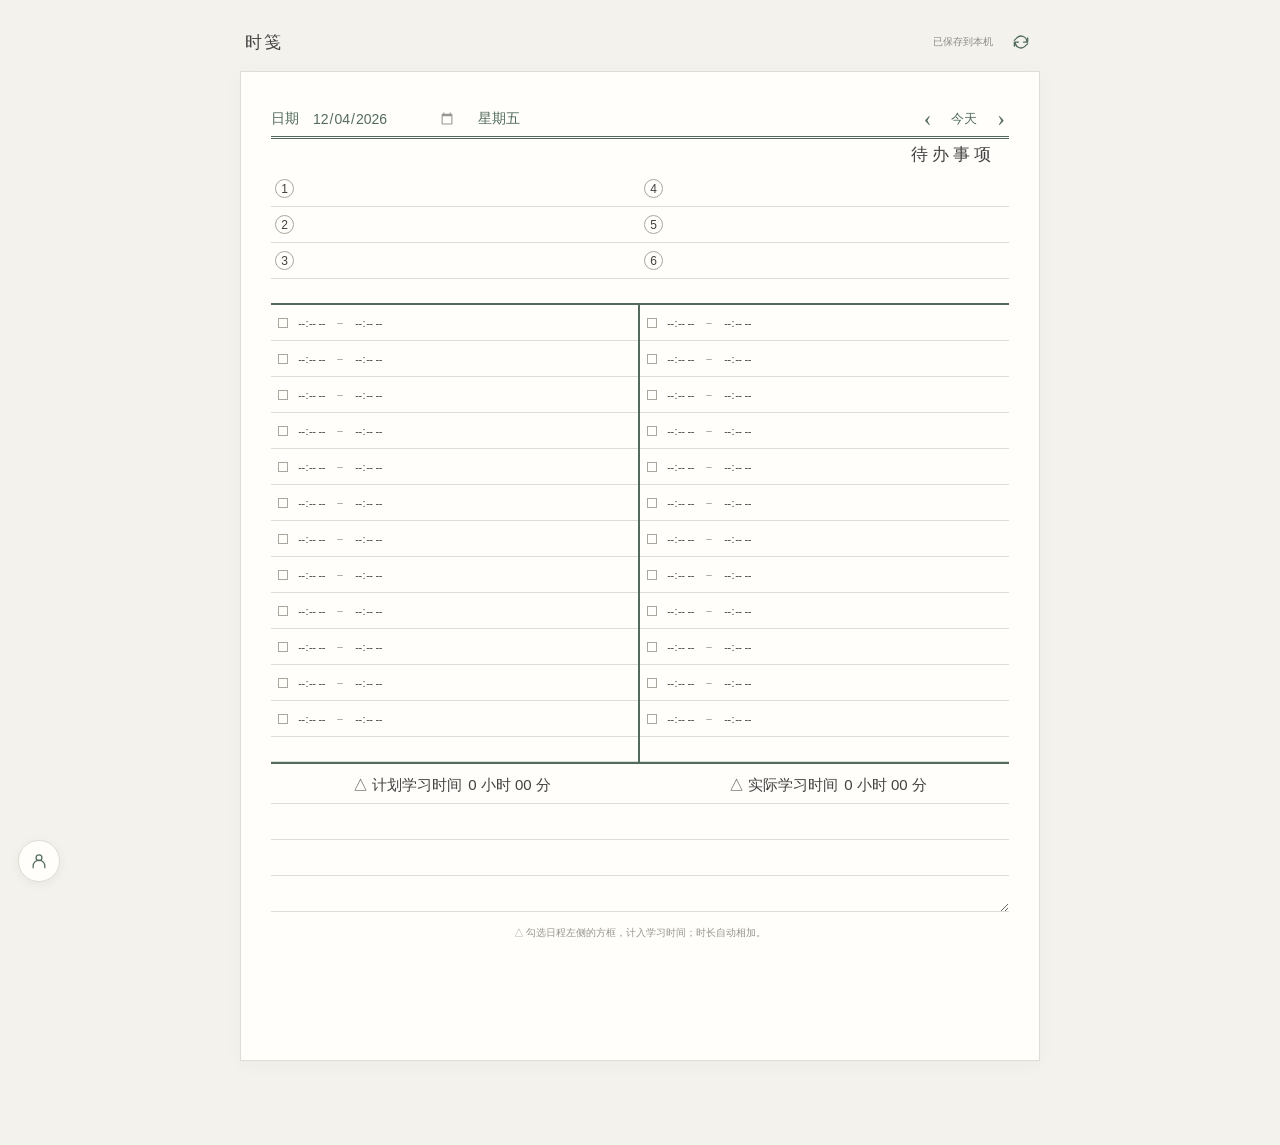
<file: index.html>
<!doctype html><html lang="zh-CN"><head><meta charset="utf-8"><meta name="viewport" content="width=device-width,initial-scale=1"><meta name="theme-color" content="#F3F2ED"><title>时笺</title><link rel="icon" type="image/x-icon" href="icon-original.ico"><link rel="icon" type="image/png" href="icon-solid.png"><link rel="apple-touch-icon" href="icon-solid.png"><link rel="stylesheet" href="style.css"><link rel="stylesheet" href="account.css"><link rel="manifest" href="manifest.webmanifest"></head><body><header class="toolbar"><h1>时笺</h1><span id="status" role="status">已保存到本机</span><button id="refreshApp" type="button" aria-label="刷新为最新版本" title="刷新为最新版本"><svg viewBox="0 0 24 24" aria-hidden="true"><path d="M20 7v5h-5M4 17v-5h5M19 12a7 7 0 0 0-12-5L4 10m16 4-3 3A7 7 0 0 1 5 12"/></svg></button><input type="file" id="file" accept="application/json" hidden></header><main class="notebook"><div class="date-line"><label>日期 <input type="date" id="date" aria-label="日期"></label><span id="weekday"></span><div class="day-turn"><button id="prev" aria-label="前一天">‹</button><button id="today">今天</button><button id="next" aria-label="后一天">›</button></div></div><section class="tasks"><h2>待办事项</h2><div id="tasks" class="task-grid"></div><div class="row-controls" role="group" aria-label="待办事项增删"><button id="addTask" aria-label="增加一个待办事项" title="增加一个事项">＋</button><button id="removeTask" aria-label="删除最后一个待办事项" title="删除最后一个事项">−</button></div></section><div class="schedule"><section class="column"><div class="schedule-body"><div id="plans"></div></div></section><section class="column"><div class="schedule-body"><div id="actuals"></div><div class="row-controls" role="group" aria-label="日程左右同步增删行"><button id="addSchedule" aria-label="日程左右同时增加一行" title="左右同时增加一行">＋</button><button id="removeSchedule" aria-label="日程左右同时删除末行" title="左右同时删除末行">−</button></div></div></section></div><section class="notes"><div class="notes-heading"><div class="notes-totals"><div class="total">△ 计划学习时间 <output id="planned">0 小时 00 分</output></div><div class="total">△ 实际学习时间 <output id="actual">0 小时 00 分</output></div></div></div><textarea id="notes" aria-label="备注" rows="3"></textarea></section><div class="legend">△ 勾选日程左侧的方框，计入学习时间；时长自动相加。</div></main><p id="message" role="status"></p><dialog id="accountDialog" aria-labelledby="accountTitle"><div class="dialog-heading"><h2 id="accountTitle">账号与同步</h2><button type="button" data-close="accountDialog" aria-label="关闭账号窗口">×</button></div><p id="accountState"></p><form id="authForm"><label>邮箱<input id="email" type="email" autocomplete="email" required></label><label>密码<input id="password" type="password" autocomplete="current-password" required></label><div class="auth-actions"><button type="submit">登录</button><button id="signup" type="button">注册</button><button id="forgot" type="button">忘记密码</button></div></form><form id="resetForm" hidden><label>新密码<input id="newPassword" type="password" autocomplete="new-password" minlength="8" required></label><button type="submit">保存新密码</button></form><div id="signedIn" hidden><p id="signedEmail"></p><p>修改后自动同步，无需手动操作。</p><button id="signout" type="button">退出账号</button></div><p id="authMessage" role="status"></p></dialog>
<dialog id="migrationDialog" aria-labelledby="migrationTitle"><div class="dialog-heading"><h2 id="migrationTitle">带上原来的手账</h2><button type="button" data-close="migrationDialog" aria-label="暂不迁移">×</button></div><p>此设备有未登录时留下的记录。加入当前账号后，可在其他设备上查看；同一天的不同内容会请你选择保留版本。</p><button id="migrateGuest" type="button">将本机记录加入此账号</button><button id="skipMigration" type="button">暂不迁移</button></dialog>
<dialog id="conflictDialog" aria-labelledby="conflictTitle"><div class="dialog-heading"><h2 id="conflictTitle">这一天有两个版本</h2><button type="button" data-close="conflictDialog" aria-label="稍后处理">×</button></div><p id="conflictDate"></p><div class="conflict-versions"><section><h3>此设备</h3><pre id="localVersion"></pre></section><section><h3>云端</h3><pre id="cloudVersion"></pre></section></div><p>选择前会在本机备份两个版本。</p><button id="keepLocal" type="button">保留此设备版本</button><button id="keepCloud" type="button">保留云端版本</button><button id="exportConflicts" type="button">导出冲突备份</button></dialog>
<aside class="user-dock" aria-label="用户中心">
<button id="userAvatar" class="avatar" type="button" aria-label="打开用户菜单" aria-expanded="false" aria-controls="userMenu" title="打开用户菜单"><svg viewBox="0 0 24 24" aria-hidden="true"><circle cx="12" cy="8" r="3.5"/><path d="M5 20v-2a7 7 0 0 1 14 0v2"/></svg></button>
<nav id="userMenu" class="user-menu" aria-label="用户菜单" hidden><button id="account" type="button">登录</button><button type="button" data-open="settingsDialog">设置</button><button type="button" data-open="helpDialog">用法说明</button><button type="button" data-open="versionDialog">最新版本</button></nav></aside>
<dialog id="settingsDialog" aria-labelledby="settingsTitle"><div class="dialog-heading"><h2 id="settingsTitle">设置</h2><button type="button" data-close="settingsDialog" aria-label="关闭设置">×</button></div><h3>数据与同步</h3><p>登录后自动同步。未登录的记录仅保存在当前浏览器。离线时先保存到本机，恢复网络后自动重试。</p><h3>手账备份</h3><p>导出当前手账的 JSON 备份，保存在你选择的位置。导入前建议先导出一份备份。</p><button id="export" type="button">导出备份</button><button id="import" type="button">导入备份</button><p>登录后导入会合并记录；同一天的不同内容需要选择版本。未登录时导入会替换当前本机手账。</p></dialog>
<dialog id="helpDialog" class="help-dialog" aria-labelledby="helpTitle"><div class="dialog-heading"><h2 id="helpTitle">时笺 · 用法说明</h2><button type="button" data-close="helpDialog" aria-label="关闭用法说明">×</button></div><p>把事情写清，把时间看见。时笺参考《认知觉醒》中的日程规划方法：先写待办，再安排时间，记录实际执行，最后回看一天。</p>
<h3>一、选好日期</h3><p>点击日期可以查看或填写任意一天。左右箭头切换前一天、后一天；点击“今天”回到当天。每天的待办、日程和笔记分别保存。</p>
<h3>二、写下待办</h3><p>在上方输入今天要做的事，按重要程度安排顺序。序号先从左列往下，再到右列。完成后点击圆形序号，文字中间会划线；再次点击可取消完成。</p><p>鼠标放到待办区域右下角会出现加减号。加号增加一个事项，减号删除最后一个事项；有内容时会先询问确认。手机等触屏设备上会直接显示按钮。</p>
<h3>三、左边计划，右边实际</h3><p>日程左列写预计安排，右列记录实际执行。每行依次填写开始时间、结束时间和活动内容，两列可以独立填写。计划不会自动变成实际完成。</p><p>日程右下角的加减号会同时增加或删除左右两边的一行；删除有内容的末行时会询问确认。时间用 24 小时制，结束时间应晚于开始时间。跨过午夜的安排请按日期拆开记录。</p>
<h3>四、统计学习时间和复盘</h3><p>勾选某行左侧的小方框，表示该行计入学习。左列累加为“计划学习时间”，右列累加为“实际学习时间”；取消勾选就不计入。时间未填完整、结束不晚于开始的行不计入，异常行会提示。重叠时段按每行时长相加，不会自动去重。</p><p>两个统计下方的横线区域可以写笔记、灵感和复盘，例如：今天完成了什么，哪里低估了时间，明天准备怎样调整。</p>
<h3>五、自动保存与跨设备同步</h3><p>输入和勾选会自动保存到本机。点击左下角头像，再点“登录”，使用邮箱和密码注册或登录。注册密码至少 8 个字符，注册成功后可直接登录。手机和电脑登录同一个账号，即可同步同一份手账。</p><p>登录后，输入停顿约 1 秒会自动尝试上传；页面打开期间约每 15 秒检查云端更新，回到页面或恢复网络时也会自动检查。输入时不会用云端内容打断你，离开输入框后再更新显示。无需手动点击同步。</p><p>右上角状态会显示“正在同步”“已同步”或待同步提示。离线或网络失败时记录保留在本机，联网后自动重试。“已保存到本机”不代表已上传，换设备前请确认显示“已同步”。</p><p>首次登录发现本机有未登录的记录时，会询问是否加入当前账号。选择加入才会迁移；暂不加入仍保留本机原记录。退出账号后回到未登录手账，不会把账号内容展示给其他账号。</p>
<h3>六、处理两个版本</h3><p>若两台设备修改同一天的内容，出现不同版本时会显示“待选择版本”。点击该状态，对照此设备和云端内容，选择保留的一份。选择前会在本机备份两个版本，也可导出冲突备份。不同日期的记录分别同步。</p>
<h3>七、备份和找回密码</h3><p>头像菜单的“设置”提供导出、导入备份。建议定期导出，尤其是在清理浏览器数据、更换设备之前。本机记录依赖浏览器存储，请不要随意清除网站数据。</p><p>忘记密码时，在登录窗口填写注册邮箱，点击“忘记密码”，按邮件中的链接进入设置新密码页面；也请检查垃圾邮件。请自行保管密码和邮件链接。</p>
<h3>八、刷新和安装</h3><p>点击右上角刷新符号会检查页面更新并重新载入，不会清除手账或登录信息。请联网使用；未同步内容仍保留在本机。“最新版本”显示当前版本，也可从那里刷新。</p><p>电脑可通过浏览器“安装此应用”，手机可用“添加到主屏幕”。同一浏览器安装的时笺与网页使用相同账号和本机记录。不同浏览器的本机记录相互独立，登录后通过云端同步。</p></dialog>
<dialog id="versionDialog" aria-labelledby="versionTitle"><div class="dialog-heading"><h2 id="versionTitle">最新版本</h2><button type="button" data-close="versionDialog" aria-label="关闭版本信息">×</button></div><p>当前版本：2026.10.31.2</p><p>自动同步、用户菜单、详细用法说明及阅读排版更新。</p><p>点击下方按钮检查更新并载入当前线上版本。</p><button id="versionRefresh" type="button">检查更新并刷新</button></dialog>
<script type="module" src="app.js"></script></body></html>
</file>
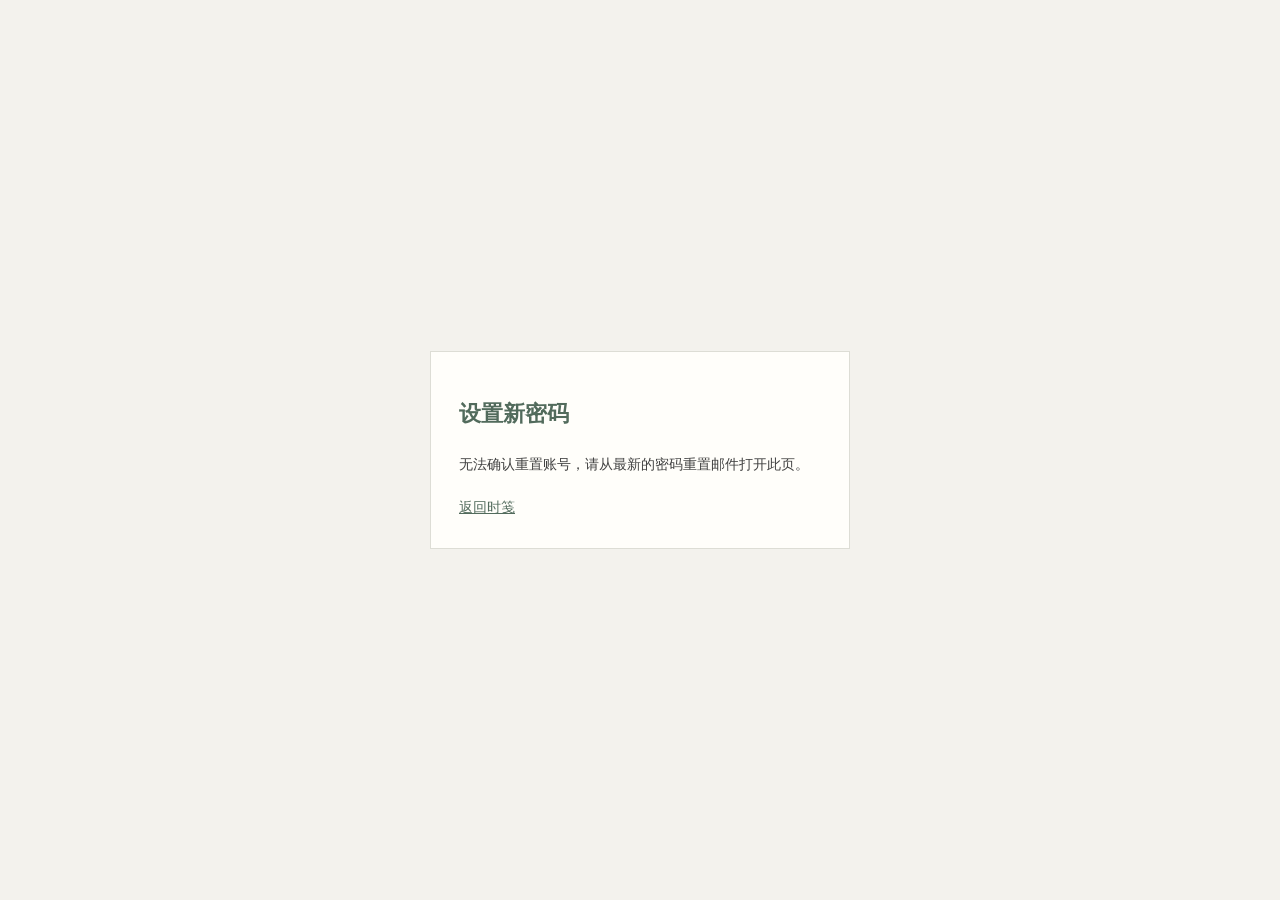
<file: reset-password.html>
<!doctype html>
<html lang="zh-CN">
<head>
  <meta charset="utf-8">
  <meta name="viewport" content="width=device-width,initial-scale=1">
  <meta name="referrer" content="no-referrer">
  <title>设置新密码 · 时笺</title>
  <link rel="icon" href="icon-original.ico">
  <link rel="stylesheet" href="style.css">
  <link rel="stylesheet" href="account.css">
</head>
<body class="reset-page">
  <main class="reset-card">
    <h1>设置新密码</h1>
    <p id="resetStatus" role="status">正在检查重置链接…</p>
    <form id="passwordForm" hidden>
      <label>新密码<input id="newPassword" type="password" autocomplete="new-password" minlength="8" required></label>
      <label>再次输入新密码<input id="repeatPassword" type="password" autocomplete="new-password" minlength="8" required></label>
      <button id="savePassword" type="submit">保存新密码</button>
    </form>
    <a href="./">返回时笺</a>
  </main>
  <script type="module" src="reset-password.mjs"></script>
</body>
</html>
</file>
<file: style.css>
:root{--accent:#526B5C;--line:#DDDDD5;--ink:#414141;--row:36px}*{box-sizing:border-box}body{margin:0;background:#F3F2ED;color:var(--ink);font:15px 'KaiTi','STKaiti','Microsoft YaHei',sans-serif}button,input,textarea{font:inherit;color:inherit}button{cursor:pointer;border:0;background:none}input,textarea{border:0;outline:0;background:transparent;min-width:0;border-radius:0}input:focus,textarea:focus{background:#E8EDE688}button:focus-visible,summary:focus-visible{outline:1px solid var(--accent)}.toolbar{max-width:800px;margin:28px auto 15px;display:flex;align-items:center;gap:20px;padding:0 5px;font-family:'Microsoft YaHei',sans-serif}.toolbar h1{font-size:17px;font-weight:500;margin:0;letter-spacing:2px}.toolbar #status{margin-left:auto;font-size:10px;color:#8B8D83}.toolbar details{position:relative;font-size:11px}.toolbar summary{cursor:pointer;list-style:none}.toolbar details>div{position:absolute;right:0;top:26px;width:110px;background:#FFFEFA;border:1px solid var(--line);z-index:2;padding:6px}.toolbar details button{display:block;font-size:12px;padding:9px;width:100%}.notebook{max-width:800px;margin:0 auto 44px;background:#FFFEFA;min-height:990px;border:1px solid #DDDDD5;box-shadow:0 4px 20px #41414108;padding:30px 30px 22px}.date-line{display:flex;align-items:center;gap:22px;height:37px;border-bottom:3px double var(--accent);color:var(--accent);font-size:14px}.date-line label{display:flex;align-items:center;gap:12px}.date-line input{width:145px;font-size:14px}.day-turn{margin-left:auto;display:flex;align-items:center;gap:12px}.day-turn button{font-size:13px;padding:4px}.day-turn button:first-child,.day-turn button:last-child{font:23px Georgia}.tasks{position:relative;padding-bottom:24px;border-bottom:2px solid var(--accent)}h2{margin:0;font-size:19px;font-weight:400;letter-spacing:4px;text-align:center;height:37px;line-height:37px;color:var(--ink)}.tasks h2{text-align:right;font-size:17px;padding-right:14px;height:32px;line-height:32px}.task-grid{display:grid;grid-template-columns:1fr 1fr;grid-auto-flow:row}.task-entry{display:flex;gap:8px;align-items:center;height:var(--row);border-bottom:1px solid var(--line);padding:0 10px 0 4px}.number{display:inline-flex;align-items:center;justify-content:center;padding:0;border:1px solid #AAA79E;border-radius:50%;width:19px;height:19px;text-align:center;flex-shrink:0;font:12px/1 Arial,sans-serif}.task-entry input[type=text]{width:100%;height:34px;font-size:15px}.task-entry.done input[type=text]{text-decoration:line-through;text-decoration-thickness:1px;color:#92948B}.task-entry.done .number{color:var(--accent);border-color:var(--accent)}.schedule{display:grid;grid-template-columns:1fr 1fr;border-bottom:2px solid var(--accent)}.column:first-child{border-right:2px solid var(--accent)}.column h2{border-bottom:1px solid var(--line)}.schedule-row{display:flex;align-items:center;height:var(--row);border-bottom:1px solid var(--line);gap:3px;padding:0 7px}.study{appearance:none;border:1px solid #AAA79E;width:10px;height:10px;flex-shrink:0;cursor:pointer;margin:0 4px 0 0;position:relative}.study:checked{background:var(--ink);border-color:var(--ink)}.study:checked:after{content:'✓';color:white;font:9px/8px Arial;position:absolute;left:0}.time{width:47px;font:11px 'Microsoft YaHei',sans-serif;letter-spacing:-.5px;padding:0;height:30px}.time::-webkit-calendar-picker-indicator{display:none}.dash{font-size:10px;color:#95958C}.activity{flex:1;width:50px;padding:0 4px;height:34px;font-size:14px}.row-duration{font:10px Georgia;color:#85867D;min-width:20px;text-align:right}.schedule-row.invalid{background:#fff3f1}.schedule-row.invalid .row-duration{color:#b34d4d}.total{height:36px;display:flex;align-items:center;justify-content:center;gap:12px;font-size:13px;white-space:nowrap}.total output{font-size:15px}.notes{position:relative;padding-top:3px}.notes-heading{display:flex;align-items:flex-start;gap:14px;min-height:36px;padding:0 4px;border-bottom:1px solid var(--line)}.notes-heading>label{font-size:14px;line-height:36px;flex-shrink:0}.notes-totals{display:flex;justify-content:space-between;flex-wrap:wrap;flex:1;gap:0 14px}.notes textarea{display:block;width:100%;height:108px;resize:vertical;line-height:36px;padding:0 7px;background:repeating-linear-gradient(transparent,transparent 35px,var(--line) 35px,var(--line) 36px);font-size:15px}.legend{font-size:10px;color:#95958C;margin-top:14px;text-align:center;font-family:'Microsoft YaHei',sans-serif}#message{font:12px 'Microsoft YaHei',sans-serif;color:#676C61;text-align:center;min-height:20px;margin:0 16px 20px}input[type=date]::-webkit-calendar-picker-indicator{opacity:.4}@media(max-width:830px){.toolbar{margin:18px 16px 12px}.notebook{margin:0 12px 25px;padding:18px 14px 16px;min-height:920px}.schedule-row{gap:1px;padding:0 4px}.study{margin-right:3px}.time{width:43px;font-size:10px}.activity{font-size:13px;padding:0 3px}.row-duration{font-size:9px;min-width:15px}.total{gap:4px;font-size:11px}.total output{font-size:12px}.date-line{gap:12px}.date-line input{width:130px}.day-turn{gap:6px}.task-entry{gap:5px;padding-right:5px}.task-entry input[type=text]{font-size:14px}.number{width:17px;height:17px;font-size:11px;line-height:1}h2{font-size:17px;letter-spacing:3px}.legend{font-size:9px;line-height:1.8}}@media(max-width:430px){.notebook{margin-inline:6px;padding-inline:8px;min-height:0}.toolbar{margin-inline:12px}.schedule-row{flex-wrap:wrap;height:50px;gap:1px;align-content:center}.activity{order:5;flex-basis:calc(100% - 20px);margin-left:17px;height:25px;line-height:25px;padding-left:0}.time{height:21px}.row-duration{margin-left:auto}.total{font-size:10px;gap:3px}.total output{font-size:11px}.day-turn{gap:3px}.date-line{gap:7px;font-size:12px}.date-line input{width:118px;font-size:12px}.date-line label{gap:5px}.task-entry input[type=text]{font-size:12px}.task-entry{gap:3px}.legend{font-size:8px}}@media print{body{background:#fff}.toolbar,.day-turn,.row-controls,.legend,#message{display:none}.notebook{margin:0;border:0;box-shadow:none;max-width:none;padding:0}@page{size:A5;margin:10mm}}

.schedule-body{position:relative;padding-bottom:24px;border-bottom:1px solid var(--line)}.row-controls{position:absolute;right:2px;bottom:0;display:flex;align-items:center;justify-content:flex-end;width:56px;height:24px}.row-controls button{width:24px;height:24px;padding:0;color:var(--accent);font:14px/24px Arial;opacity:0;transition:opacity .15s}.row-controls:hover button,.row-controls:has(button:focus-visible) button{opacity:.55}.row-controls button:hover{background:#E8EDE688}.row-controls button:disabled{cursor:default;color:#B8B9B0}.row-controls button:focus-visible{opacity:.55;outline:1px solid var(--accent);outline-offset:-2px}@media(hover:none){.row-controls button{opacity:.55}}@media print{.row-controls{display:none}.tasks,.schedule-body{padding-bottom:0}}
.task-entry input[type=text],.schedule-row .activity,.notes textarea{font-size:15px}
</file>
<file: account.css>
.reset-page{display:grid;place-items:center;min-height:100dvh;margin:0;padding:24px}.reset-card{width:min(420px,100%);padding:28px;border:1px solid var(--line);background:#FFFEFA;font:14px/1.8 'Microsoft YaHei',sans-serif}.reset-card h1{font-size:22px;color:var(--accent)}.reset-card p{margin:18px 0;overflow-wrap:anywhere}.reset-card label{display:block;margin:16px 0}.reset-card input{display:block;width:100%;padding:10px 3px;border-bottom:1px solid var(--line);font-size:16px}.reset-card button{padding:8px 14px;border:1px solid var(--line);margin-bottom:20px}.reset-card a{display:block;color:var(--accent)}.reset-card button:disabled{opacity:.5}
dialog{width:min(440px,calc(100vw - 32px));max-height:85dvh;overflow:auto;border:1px solid var(--line);padding:22px;background:#FFFEFA;color:var(--ink);font:14px/1.7 'Microsoft YaHei',sans-serif}
dialog::backdrop{background:#20282055}.dialog-heading{display:flex;align-items:center;gap:15px}.dialog-heading h2{flex:1;height:auto;line-height:1.5;font-size:18px;text-align:left;letter-spacing:1px}.dialog-heading>button{font-size:24px}dialog p{margin:14px 0;color:#687064}dialog label{display:block;margin:14px 0}dialog input{display:block;width:100%;border-bottom:1px solid var(--line);padding:10px 3px;font-size:16px}dialog button{padding:8px 11px;margin:4px 4px 4px 0;border:1px solid var(--line);font-size:13px}dialog button:disabled{opacity:.45;cursor:default}.auth-actions{display:flex;flex-wrap:wrap}#authMessage{white-space:pre-wrap}.conflict-versions{display:grid;grid-template-columns:1fr 1fr;gap:16px}.conflict-versions h3{font-size:14px}.conflict-versions pre{font:12px/1.8 'Microsoft YaHei',sans-serif;white-space:pre-wrap;overflow-wrap:anywhere;max-height:200px;overflow:auto}#status{cursor:pointer}#status[data-conflict=true]{color:#8f653d}.toolbar{gap:14px}@media(max-width:430px){.toolbar{gap:10px}.toolbar #status{font-size:9px}.conflict-versions{grid-template-columns:1fr}dialog{padding:18px}}

.time{width:5.4ch;flex:0 0 5.4ch;text-align:center}
.time::-webkit-datetime-edit{padding:0;display:flex;justify-content:center}
.time::-webkit-datetime-edit-fields-wrapper{padding:0}
.dash{flex:0 0 12px;text-align:center;margin:0 3px}
.notes .total,.notes .total output{font-size:15px}
.notes-totals .total{flex:1 1 280px;gap:6px}
.notes-heading{padding:0;align-items:center}
.toolbar #refreshApp{display:grid;place-items:center;width:28px;height:28px;padding:4px;color:var(--accent)}
#refreshApp svg,.avatar svg{width:100%;height:100%;fill:none;stroke:currentColor;stroke-width:1.5;stroke-linecap:round;stroke-linejoin:round}
#refreshApp:disabled{opacity:.45;cursor:wait}
.user-dock{position:fixed;bottom:max(18px,env(safe-area-inset-bottom));left:18px;z-index:5;font:14px 'Microsoft YaHei',sans-serif}
.avatar{width:42px;height:42px;border:1px solid var(--line);border-radius:50%;background:#FFFEFA;color:var(--accent);padding:10px;box-shadow:0 2px 10px #41414112;display:grid;place-items:center}
.avatar.signed-in{background:var(--accent);color:#FFFEFA;border-color:var(--accent)}
.user-menu{position:absolute;left:0;bottom:52px;min-width:132px;background:#FFFEFA;border:1px solid var(--line);box-shadow:0 3px 18px #41414112;padding:6px}
.user-menu[hidden]{display:none}
.user-menu button{display:block;width:100%;text-align:left;padding:10px 12px;white-space:nowrap;font-size:14px}
.user-menu button:hover,.user-menu button:focus-visible{background:#E8EDE688}
.help-dialog{width:min(660px,calc(100vw - 32px));line-height:1.9}
.help-dialog h3,#settingsDialog h3{font-size:15px;color:var(--accent);margin:24px 0 8px}
.help-dialog p{margin:10px 0}
.help-dialog .dialog-heading{position:sticky;top:-22px;background:#FFFEFA;padding:8px 0;border-bottom:1px solid var(--line)}
@media(max-width:430px){.dash{flex-basis:10px;margin:0 2px}.notes-totals{gap:0}.notes-totals .total{flex-basis:100%;justify-content:flex-start;padding-left:4px}.user-dock{left:12px}.notebook{margin-bottom:82px}.help-dialog .dialog-heading{top:-18px}}
@media print{.user-dock{display:none}}
</file>
